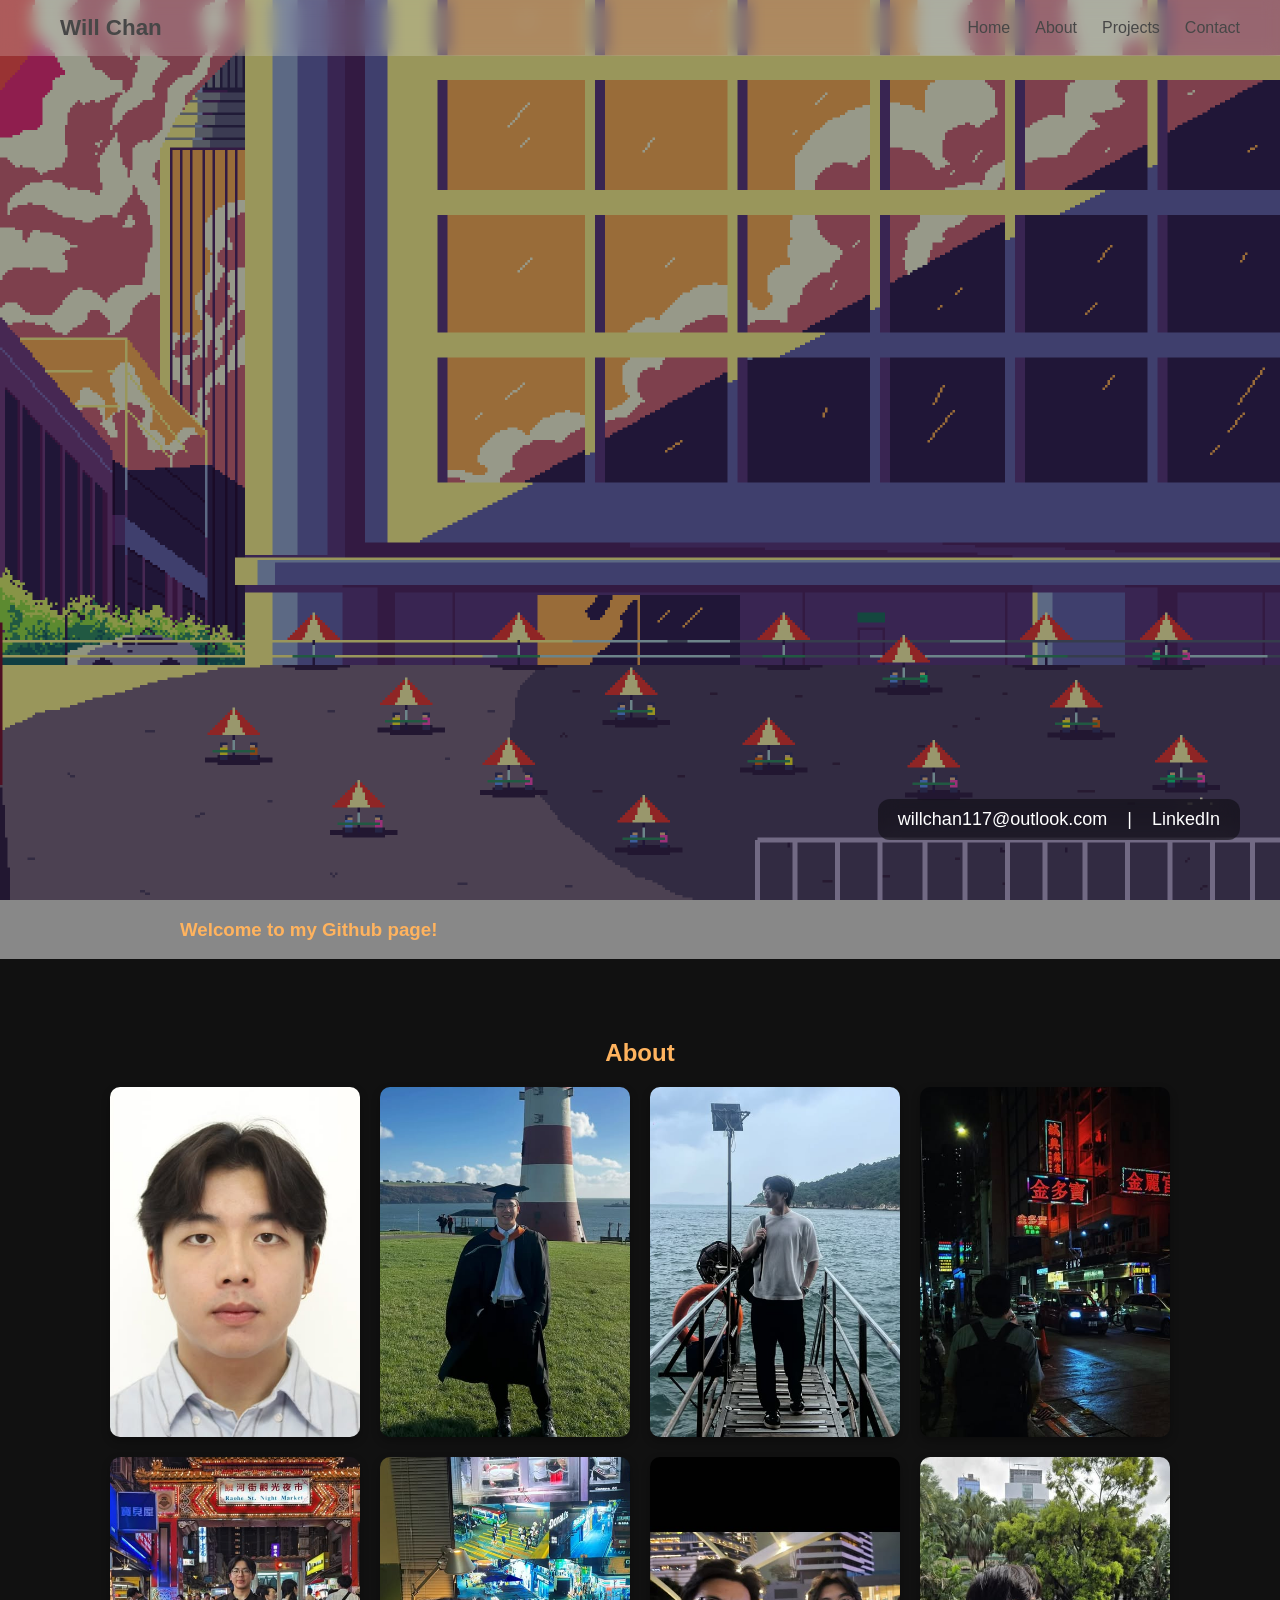
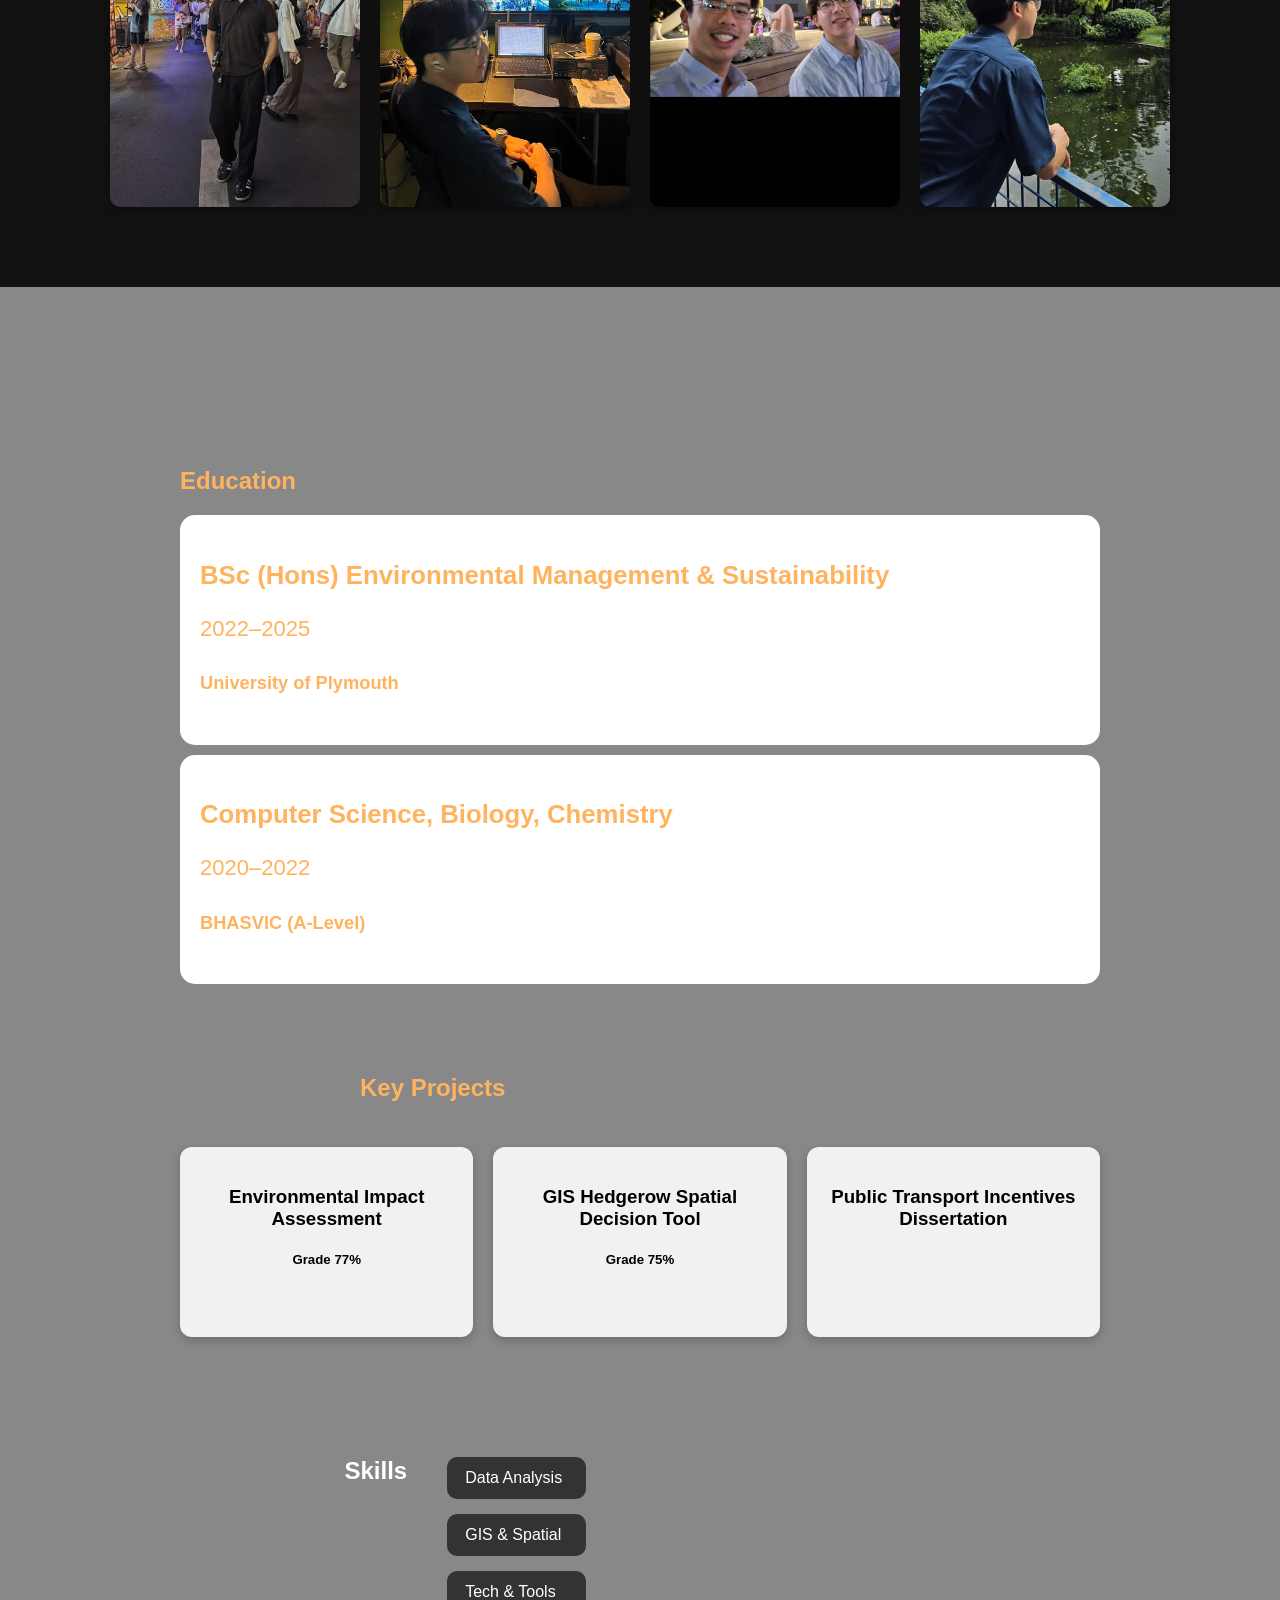
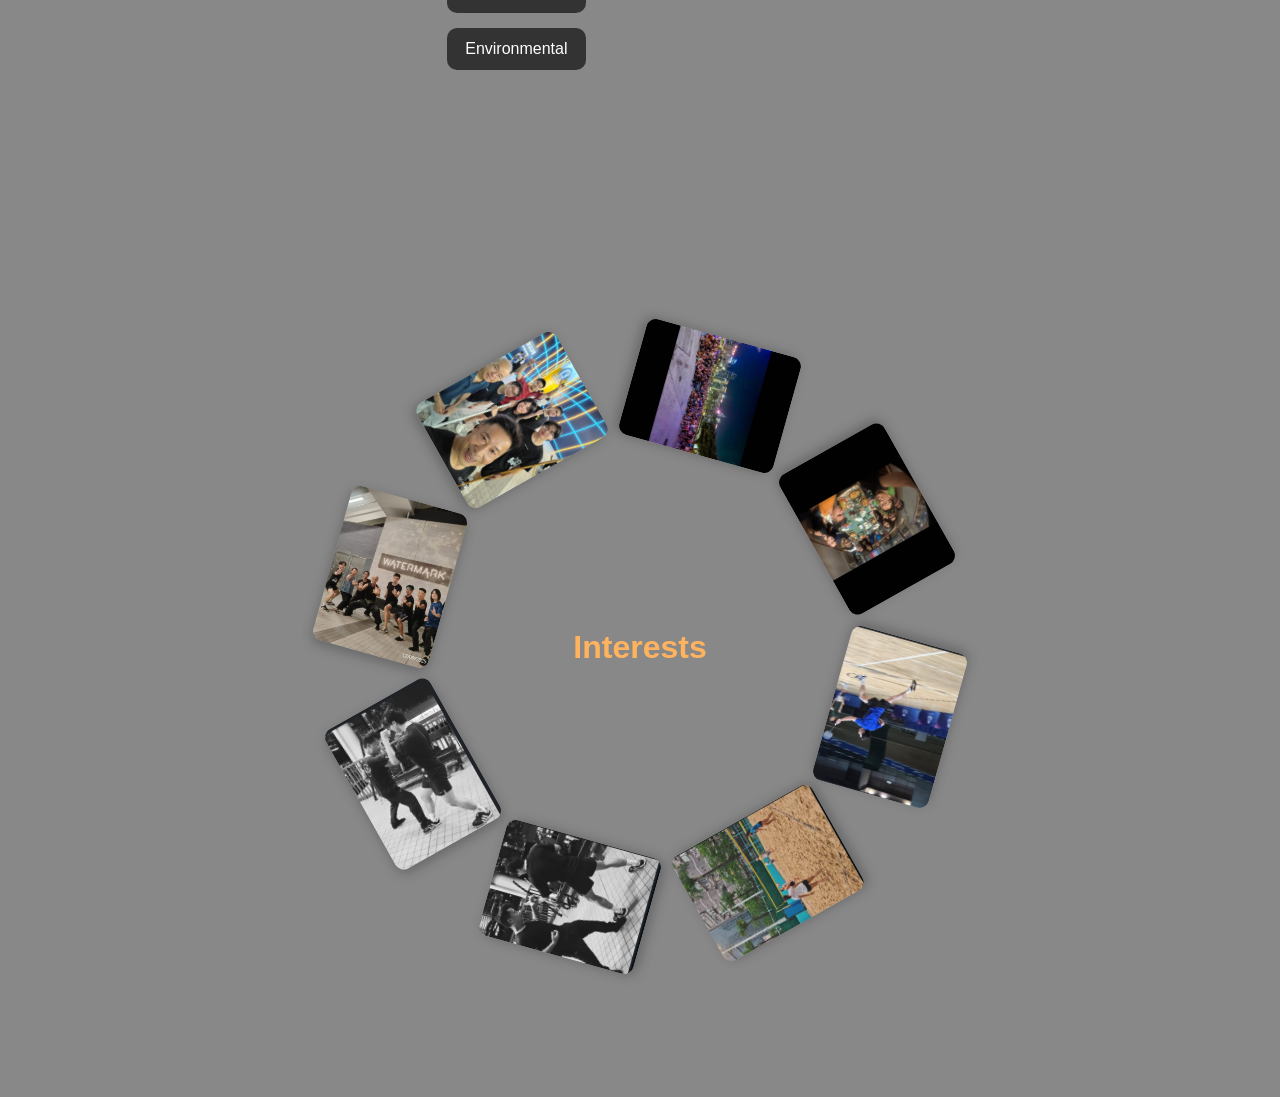
<file: index.html>
<!DOCTYPE html Recovered Version>
<html>
<head>
    <meta charset="UTF-8">
    <meta name="viewport" content="width=device-width, initial-scale=1.0">
    <title>WILL CHAN</title>
    <link rel="stylesheet" href="style.css">
    <script src="script.js" defer></script>
</head>

<body>

  <!-- NAVBAR -->
  <nav>
    <div class="logo">Will Chan</div>
    <ul>
      <li><a href="#home">Home</a></li>
      <li><a href="#about">About</a></li>
      <li><a href="#projects">Projects</a></li>
      <li><a href="#contact">Contact</a></li>
    </ul>
  </nav>

  <!-- HOME -->
  <div class="section" id="home">
    <div class="top-contact">
    <a href="mailto:willchan117@outlook.com">willchan117@outlook.com</a> |
    <a href="https://www.linkedin.com/in/willchan117" target="_blank">LinkedIn</a>
    </div>
    <div class="overlay"></div>
  </div>

  <div class="welcome">
    <h3>Welcome to my Github page!</h3>
  </div>

  <!-- ABOUT -->
  <div class="section" id="about">
    <h2>About</h2>

    <div class="gallery">
      <div class="about-item"><img src="will_prof.jpg"></div>
      <div class="about-item"><img src="grad_will.jpg"></div>
      <div class="about-item"><img src="swimshed_will.jpg"></div>
      <div class="about-item"><img src="downtown_will.jpg"></div>
    </div>

    <div class="gallery2">
      <div class="about-item"><img src="will_nightmarket.jpg"></div>
      <div class="about-item"><img src="will_tech.jpg"></div>
      <div class="about-item"><img src="will_daz.jpg"></div>
      <div class="about-item"><img src="will_park.jpg"></div>
    </div>
  </div>

  <!-- EDUCATION -->
  <div class="education">
    <div class="heading"><h2>Education</h2></div>

    <div class="container">
      <div class="education-item">
        <h3>BSc (Hons) Environmental Management & Sustainability</h3>
        <p>2022–2025</p>
        <h5>University of Plymouth</h5>
      </div>

      <div class="education-item">
        <h3>Computer Science, Biology, Chemistry</h3>
        <p>2020–2022</p>
        <h5>BHASVIC (A-Level)</h5>
      </div>
    </div>
  </div>

  <!-- PROJECTS -->
  <div class="projects" id="projects">
    <div class="heading"><h2>Key Projects</h2></div>

    <div class="project-row">
      <div class="project-item"><h3>Environmental Impact Assessment</h3><h5>Grade 77%</h5></div>
      <div class="project-item"><h3>GIS Hedgerow Spatial Decision Tool</h3><h5>Grade 75%</h5></div>
      <div class="project-item"><h3>Public Transport Incentives Dissertation</h3></div>
    </div>
  </div>

  <!-- SKILLS -->
  <div class="skills" id="skills">
    <h2>Skills</h2>

    <div class="skills-container">

      <div class="skill-categories">
        <div class="skill-category" data-skill="data">Data Analysis</div>
        <div class="skill-category" data-skill="gis">GIS & Spatial</div>
        <div class="skill-category" data-skill="tech">Tech & Tools</div>
        <div class="skill-category" data-skill="environmental">Environmental</div>
      </div>

      <div class="skill-list">
        <div class="skills-group" id="skills-data">
          <div class="skill-item">R Studio</div>
          <div class="skill-item">SQL</div>
          <div class="skill-item">Power BI</div>
          <div class="skill-item">Excel</div>
        </div>

        <div class="skills-group" id="skills-gis">
          <div class="skill-item">QGIS</div>
          <div class="skill-item">ArcGIS Pro</div>
          <div class="skill-item">Remote Sensing</div>
          <div class="skill-item">Spatial Analysis</div>
        </div>

        <div class="skills-group" id="skills-tech">
          <div class="skill-item">C++</div>
          <div class="skill-item">JavaScript</div>
          <div class="skill-item">HTML & CSS</div>
          <div class="skill-item">Computational Theory</div>
          <div class="skill-item">Computational Hardware</div>
        </div>

        <div class="skills-group" id="skills-environmental">
          <div class="skill-item">Environmental Impact Assessment</div>
          <div class="skill-item">Environmental Policy</div>
          <div class="skill-item">Urban Planning</div>
          <div class="skill-item">Stakeholder Engagement</div>
          <div class="skill-item">Sustainability Analysis</div>
          <div class="skill-item">MCDA</div>
        </div>
      </div>

    </div>
  </div>






  <div id="interests" class="interest-section">
    <div class="interest-wheel">
        <div class="center-text">Interests</div>

        <div class="orbit">
    <img src="badminton.jpg" class="wheel-img" > 
    <img src="volleyball.jpg" class="wheel-img">
    <img src="Kungfu_action2.jpg" class="wheel-img">
    <img src="kungfu_action.jpg" class="wheel-img">
    <img src="kungfu.jpg" class="wheel-img">
    <img src="kungfu_selfie.jpg" class="wheel-img">
    <img src="midnight_runners.jpg" class="wheel-img">
    <img src="hr_group.jpg" class="wheel-img">
</div>




  <footer>
    
  </footer>

</body>
</html>
</file>
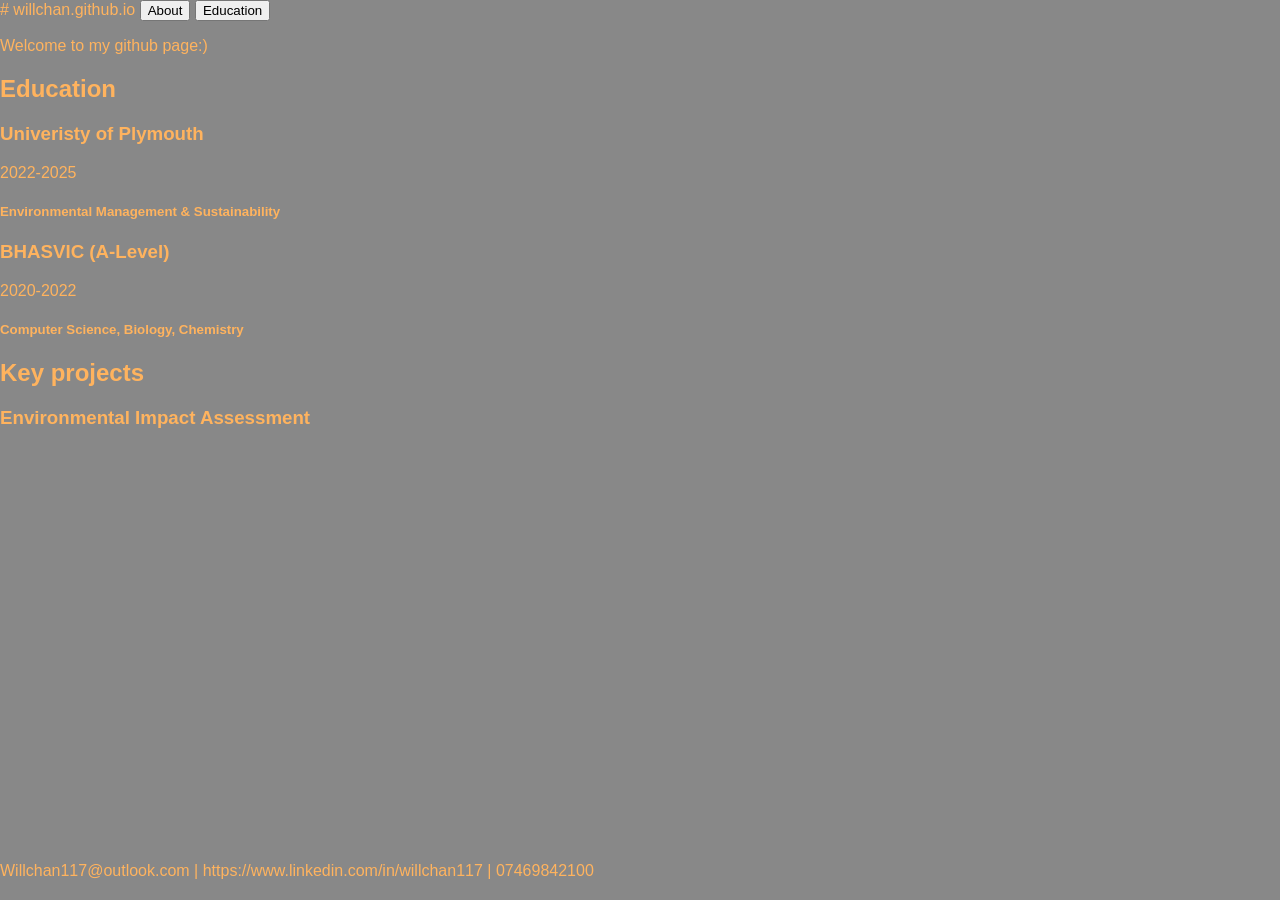
<file: HTML.html>
# willchan.github.io
<link href="./style.css" type="text/css" rel="stylesheet">
<html>
    <head>
        <title>WILL CHAN </title>
        <button type= "button">About</button> <button type= "button">Education</button>
    </head> 
     <body>
        <p>Welcome to my github page:)</p>
        <H2>Education</H2>
            <h3>Univeristy of Plymouth</h3>
                <p>2022-2025</p>
                <h5>Environmental Management & Sustainability</h5>
            <h3>BHASVIC (A-Level)</h3>
                <p>2020-2022</p>
                <h5>Computer Science, Biology, Chemistry</h5>
        <H2>Key projects</H2>
            <H3>Environmental Impact Assessment</H3>
 </body>
 <footer>Willchan117@outlook.com | https://www.linkedin.com/in/willchan117 | 07469842100 </footer>
</html>
</file>
<file: style.css>
/* Recovered CSS */

/* Smooth scrolling for navbar links */
html {
  scroll-behavior: smooth;
}

/* Offset for fixed navbar */
.section, .education, .projects, .skills {
  scroll-margin-top: 80px;
}

/* ------------------------
    NAVBAR
-------------------------*/
nav {
  position: fixed;
  top: 0;
  left: 0;
  width: 100%;
  display: flex;
  justify-content: space-between;
  align-items: center;

  padding: 15px 60px;

  background-color: rgba(255, 255, 255, 0.2);
  backdrop-filter: blur(8px);
  -webkit-backdrop-filter: blur(8px);

  color: rgb(71, 71, 71);
  z-index: 1000;
}

nav .logo {
  font-size: 1.4em;
  font-weight: bold;
  
}

nav ul {
  display: flex;
  gap: 25px;
  list-style: none;
  margin: 0;
  padding: 0;
  margin-right: 100px;
  
}

nav ul li a {
  color: rgb(71, 71, 71);
  text-decoration: none;
  transition: color 0.3s;
}

nav ul li a:hover {
  color: rgb(255, 179, 94);
}

.top-contact {
  position: fixed;
  bottom: 60px; /*Adjusts how high the contacts are on the screen*/
  right: 40px; /* move to left if you prefer */
  z-index: 9999;

  display: flex;
  gap: 20px;

  background: rgba(0,0,0,0.45);  /* frosted glass look */
  backdrop-filter: blur(10px);
  border-radius: 12px;
  padding: 10px 20px;

  color: white;
  font-size: 18px;
}

.top-contact a {
  color: white;
  text-decoration: none;
  font-weight: 500;
  transition: opacity 0.3s;
}

.top-contact a:hover {
  opacity: 0.7;
}



/* ------------------------
    BODY
-------------------------*/
body {
  margin: 0;
  padding: 0;
  background-color: #888;
  font-family: Arial, sans-serif;
  color: rgb(255, 179, 94);
}

/* ------------------------
    HOME SECTION
-------------------------*/
#home {
  background: url("city gif.gif") no-repeat center center/cover;
  height: 100vh;
  width: 100%;
  position: relative;

  display: flex;
  justify-content: center;
  align-items: center;
}

#home .overlay {
  background-color: rgba(0, 0, 0, 0.4);
  width: 100%;
  height: 100%;
}

/* ------------------------
    WELCOME TEXT
-------------------------*/
.welcome {
  margin-left: 180px;
}

/* ------------------------
    ABOUT SECTION
-------------------------*/
#about {
  background-color: #111;
  padding: 60px 40px;
  text-align: center;
  margin-bottom: 20vh;
}

.gallery, .gallery2 {
  display: flex;
  justify-content: center;
  gap: 20px;
  margin-bottom: 20px;
  flex-wrap: wrap;
}

.about-item img {
  width: 250px;
  height: 350px;
  object-fit: cover;
  border-radius: 10px;
  box-shadow: 0 4px 8px rgba(0,0,0,0.3);
  transition: transform 0.3s;
}

.about-item img:hover {
  transform: scale(1.05);
}

/* ------------------------
    EDUCATION
-------------------------*/
.education .heading {
  margin-left: 180px;
}

.education-item {
  background-color: #ffffff;
  margin: 10px 20vh;
  padding: 20px;
  font-size: 22px;

  border-radius: 15px;
  transition: transform 0.3s, box-shadow 0.3s;
}

.education-item:hover {
  transform: translateY(-5px);
  box-shadow: 0 6px 15px rgba(0,0,0,0.3);
}

/* ------------------------
    PROJECTS
-------------------------*/
.projects .heading {
  margin-left: 20vh;
}

#projects {
  display: flex;
  flex-direction: column;
  gap: 25px;

  margin-left: 20vh;
  margin-right: 20vh;
  padding-top: 60px;
}

.project-row {
  display: flex;
  gap: 20px;
}

.project-item {
  flex: 1;
  background-color: #f1f1f1;
  padding: 20px;

  color: black;
  text-align: center;

  border-radius: 12px;
  box-shadow: 0 4px 10px rgba(0,0,0,0.2);

  height: 150px;

  transition: transform 0.3s, box-shadow 0.3s;
}

.project-item:hover {
  transform: translateY(-5px);
  box-shadow: 0 6px 15px rgba(0,0,0,0.3);
}

/* ------------------------
    SKILLS SECTION
-------------------------*/

.skills {
  
  margin-top: 60px;
  display: flex;
  gap: 40px;
  padding: 40px 20vh;
  color: white;
  height: 400px; /* fixed height for the skills section */
  overflow: hidden; /* hide anything that goes outside */
  position: relative;
  box-sizing: border-box;   /* includes padding in width */
   justify-content: center;  /* centers horizontally */
  align-items: flex-start;
}
.skills-container {
  display: flex;
  gap: 40px;
  margin-top: 20px;
}

.skill-categories {
  display: flex;
  flex-direction: column;
  gap: 15px;
}

.skill-category {
  background-color: #333;
  color: white;
  padding: 12px 18px;
  border-radius: 10px;
  cursor: pointer;
  transition: background 0.2s;
}

.skill-category:hover {
  background-color: #555;
}

.skill-category.active {
  background-color: rgba(255, 179, 94, 0.6); 
  color: rgb(203, 34, 34); 
}

.skill-list {
  min-width: 300px;  
    width: 100%;
  position: relative;
  height: 100%; /* fill the skills section height */
  overflow-y: auto; /* allow vertical scrolling if the list is too long */
  padding-right: 10px; /* optional, for scroll padding */ 
}

.skills-group {
  display: none;
  flex-direction: column;
  gap: 15px;
  animation: slideIn 0.4s ease;
}

.skill-item {
  background: white;
  color: black;
  padding: 12px;
  border-radius: 10px;
  box-shadow: 0 3px 8px rgba(0,0,0,0.2);
  transition: transform 0.3s;
}

.skill-item:hover {
  transform: translateY(-4px);
}

/* ------------------------
    INTERESTS
-------------------------*/
.interest-section {
  height: 100vh;
  position: relative;
  display: flex;
  justify-content: center;
  align-items: center;
}

.interest-wheel {
  position: relative;
  width: 600px;
  height: 600px;
}

.center-text {
  position: absolute;
  top: 50%;
  left: 50%;
  transform: translate(-50%, -50%);
  font-size: 32px;
  font-weight: bold;
  z-index: 10;
}

.wheel-img {
  position: absolute;
  width: 120px;   /* 4:3 ratio */
  height: 160px;
  object-fit: cover;
  border-radius: 10px;
  box-shadow: 0 4px 12px rgba(0,0,0,0.25);
  transform-origin: center center; /* rotation around center of image */
}
/* ------------------------
    FOOTER
-------------------------*/
footer {
   position: fixed;
  bottom: 20px;
  width: 100%;
}

footer a {
  color: white;
  text-decoration: none;
}

footer a:hover {
  color: rgb(255, 179, 94);
  transition: color 0.3s;
}
</file>
